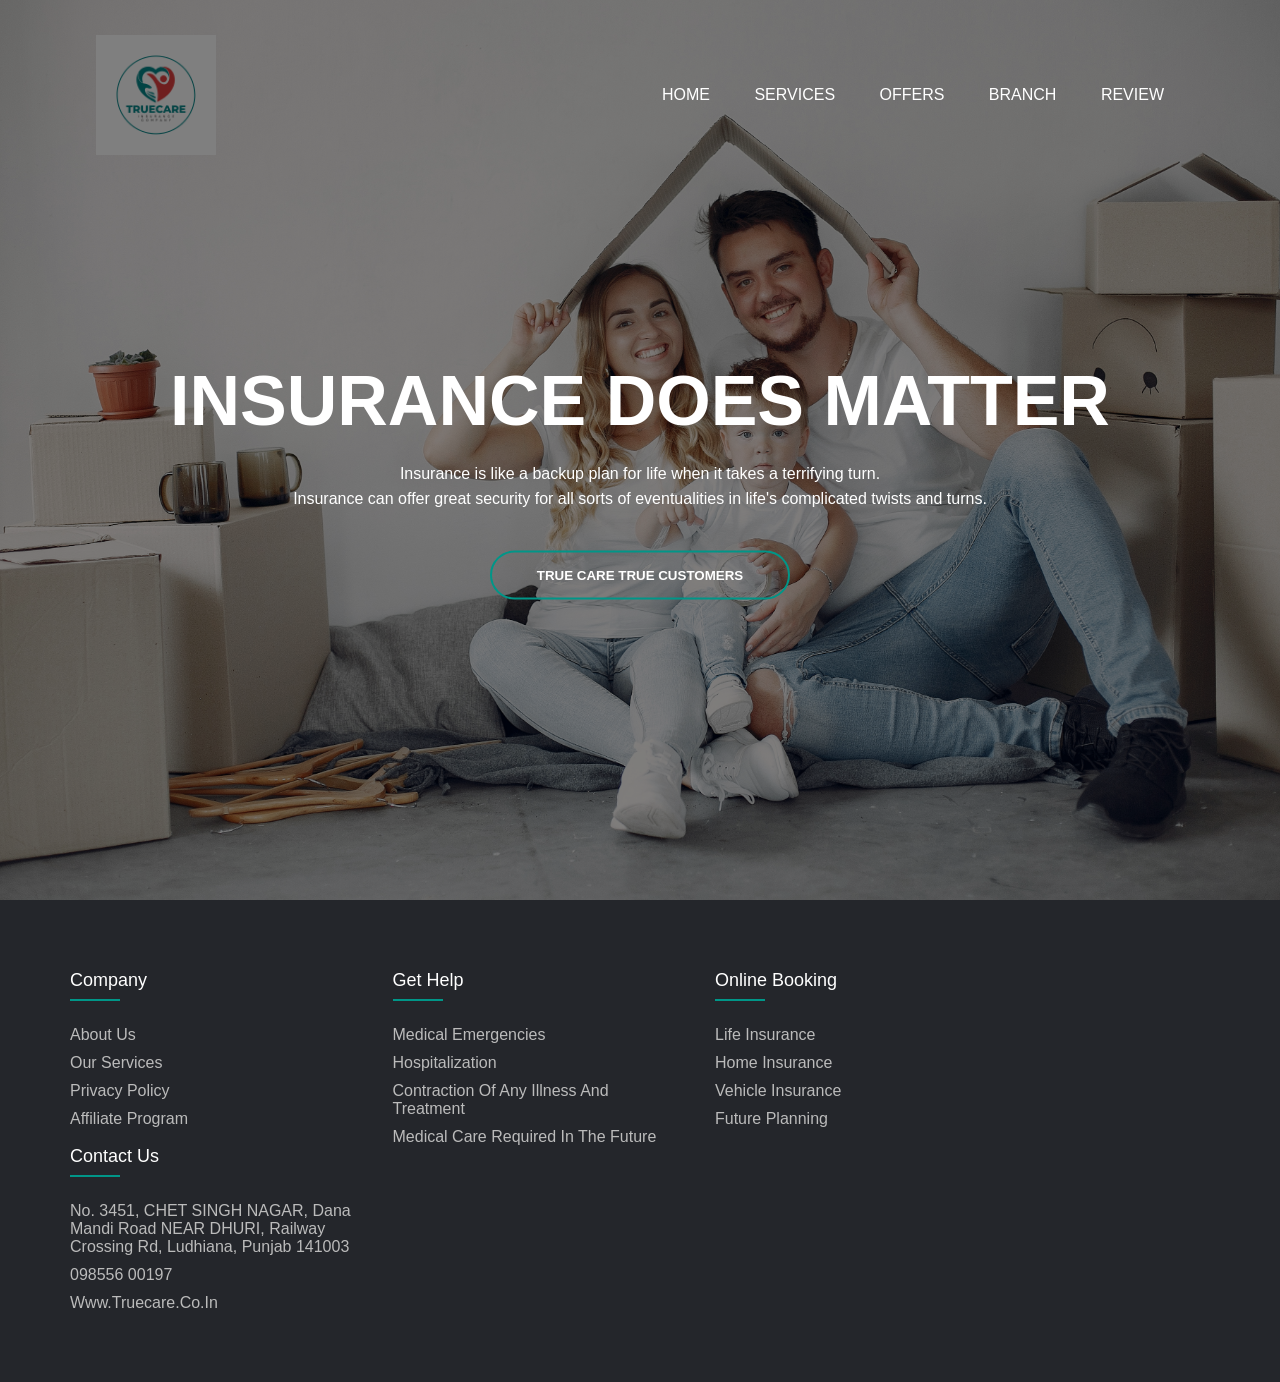
<file: src/pages/Insurance/index.html>
<!DOCTYPE html>
<html lang="en">
<head>
    <meta charset="UTF-8">
    <meta name="viewport" content="width=device-width, initial-scale=1.0">
    <title>Homepage</title>
    <link rel="stylesheet" href="css/style.css">
</head>
<style>
    .banner::before {
            content: "";
            background: rgba(0, 0, 0, 0.5); /* Black with 50% opacity */
            position: absolute;
            top: 0;
            left: 0;
            right: 0;
            bottom: 0;
        }

        .banner h1, .banner p {
            position: relative;
            z-index: 1;
        }
</style>
<body>
    <header>
        <div class="banner" style="background-image: url(pictures/family-moving-using-boxes.jpg);">
            <div class="navbar">
                <img src="pictures/Blue Elegant Concept Foundation Logo.png" alt="Logo" class="logo">
                <ul>
                    <li><a href="homepage.html">Home</a></li>
                    <li><a href="services.html">Services</a></li>
                    <li><a href="offers.html">Offers</a></li>
                    <li><a href="vehicle.html">Branch</a></li>
                    <li><a href="#">Review</a></li>
                </ul>
            </div>
            <div class="content">
                
                    <h1>INSURANCE DOES MATTER</h1>
                    <p>Insurance is like a backup plan for life when it takes a terrifying turn.<br>
                        Insurance can offer great security for all sorts of eventualities in life's complicated twists and turns.</p>
                    <div>
                        <button type="button" onclick="location.href='#'"><span></span>TRUE CARE TRUE CUSTOMERS</button>
                    </div>
                </div>
            
        </div>
    </header>
    <footer class="footer">
        <div class="containerf">
            <div class="row">
                <div class="footer-col">
                    <h4>Company</h4>
                    <ul>
                        <li><a href="#">About Us</a></li>
                        <li><a href="#">Our Services</a></li>
                        <li><a href="#">Privacy Policy</a></li>
                        <li><a href="#">Affiliate Program</a></li>
                    </ul>
                </div>
                <div class="footer-col">
                    <h4>Get Help</h4>
                    <ul>
                        <li><a href="#">Medical Emergencies</a></li>
                        <li><a href="#">Hospitalization</a></li>
                        <li><a href="#">Contraction of Any Illness and Treatment</a></li>
                        <li><a href="#">Medical Care Required in the Future</a></li>
                    </ul>
                </div>
                <div class="footer-col">
                    <h4>Online Booking</h4>
                    <ul>
                        <li><a href="#">Life Insurance</a></li>
                        <li><a href="#">Home Insurance</a></li>
                        <li><a href="#">Vehicle Insurance</a></li>
                        <li><a href="#">Future Planning</a></li>
                    </ul>
                </div>
                <div class="footer-col">
                    <h4>Contact Us</h4>
                    <ul>
                        <li><a href="#">No. 3451, CHET SINGH NAGAR, Dana Mandi Road NEAR DHURI, Railway Crossing Rd,
                                Ludhiana, Punjab 141003</a></li>
                        <li><a href="#">098556 00197</a></li>
                        <li><a href="#">www.truecare.co.in</a></li>
                    </ul>
                </div>
            </div>
        </div>
    </footer>
</body>
</html>
</file>
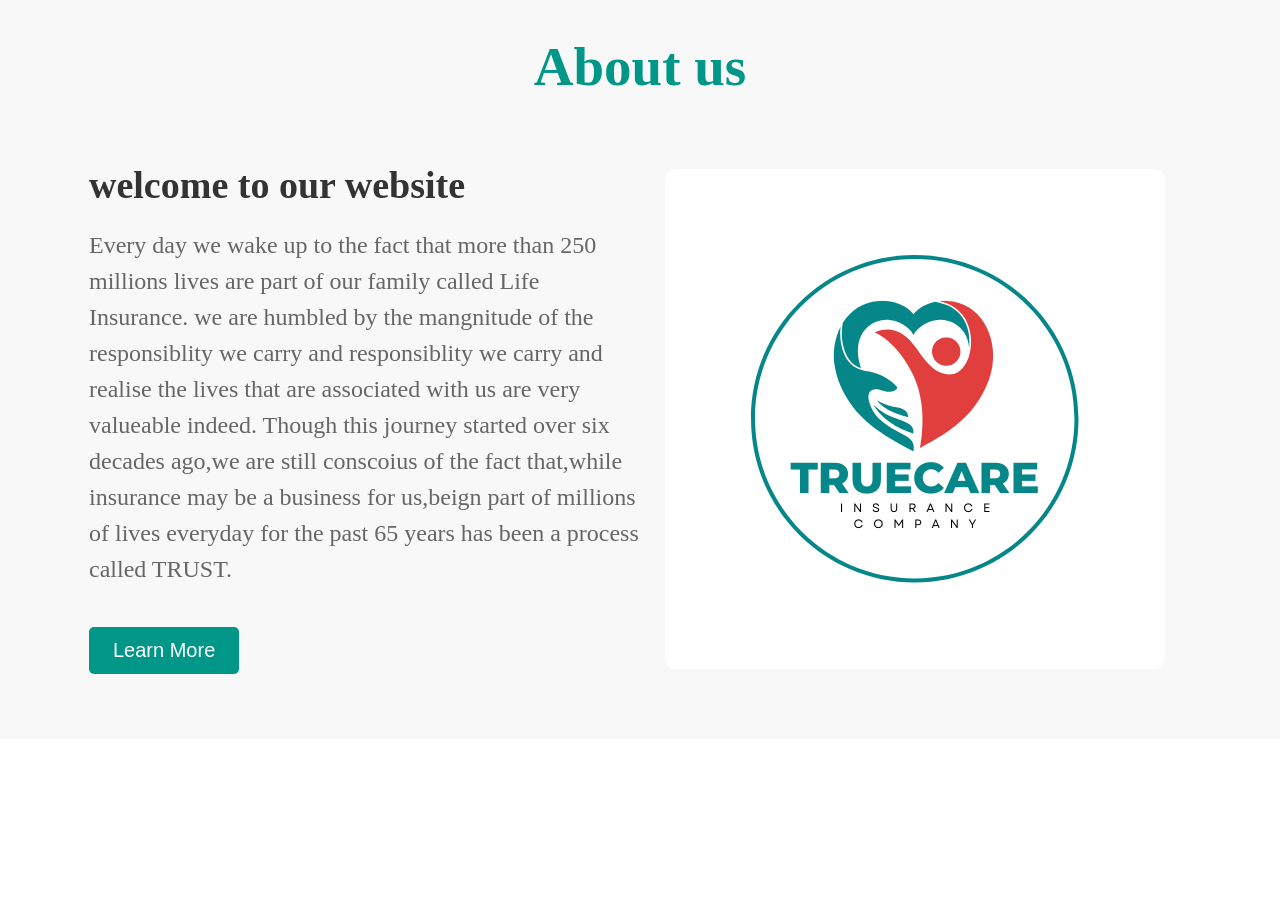
<file: src/pages/Insurance/about.html>
<html>
    <head>
        <title></title>
        <meta charset="utf-8">
        <meta name ="veiwport"content="width=device-width,initial-scale=1.0">
        <link rel="stylesheet" href="css/about.css">
 
    </head>  
    <body>
        <section class="hero">
            <div class="heading">
                <h1> About us</h1>
            </div> 
            <div class="container">
                <div class="hero-content">
                    <h2>welcome to our website</h2>
                    <p> Every day we wake up to the fact that more than 250 millions lives are part of our family called Life Insurance.
                        we are humbled by the mangnitude of the responsiblity we carry and responsiblity we carry and realise the lives that are associated with us are very valueable indeed.
                        Though this journey started over six decades ago,we are still conscoius of the fact that,while insurance may be a business for us,beign part of millions of lives everyday for the past 65 years has been a process called TRUST.
                     </p>
                <button class="cta-button"> Learn More</button>
                </div>
                <div class="hero-image">
                <img src="pictures/Blue Elegant Concept Foundation Logo.png" alt="">
                
              </div>
            </div>
        </section>

    </body>
</html>
</file>
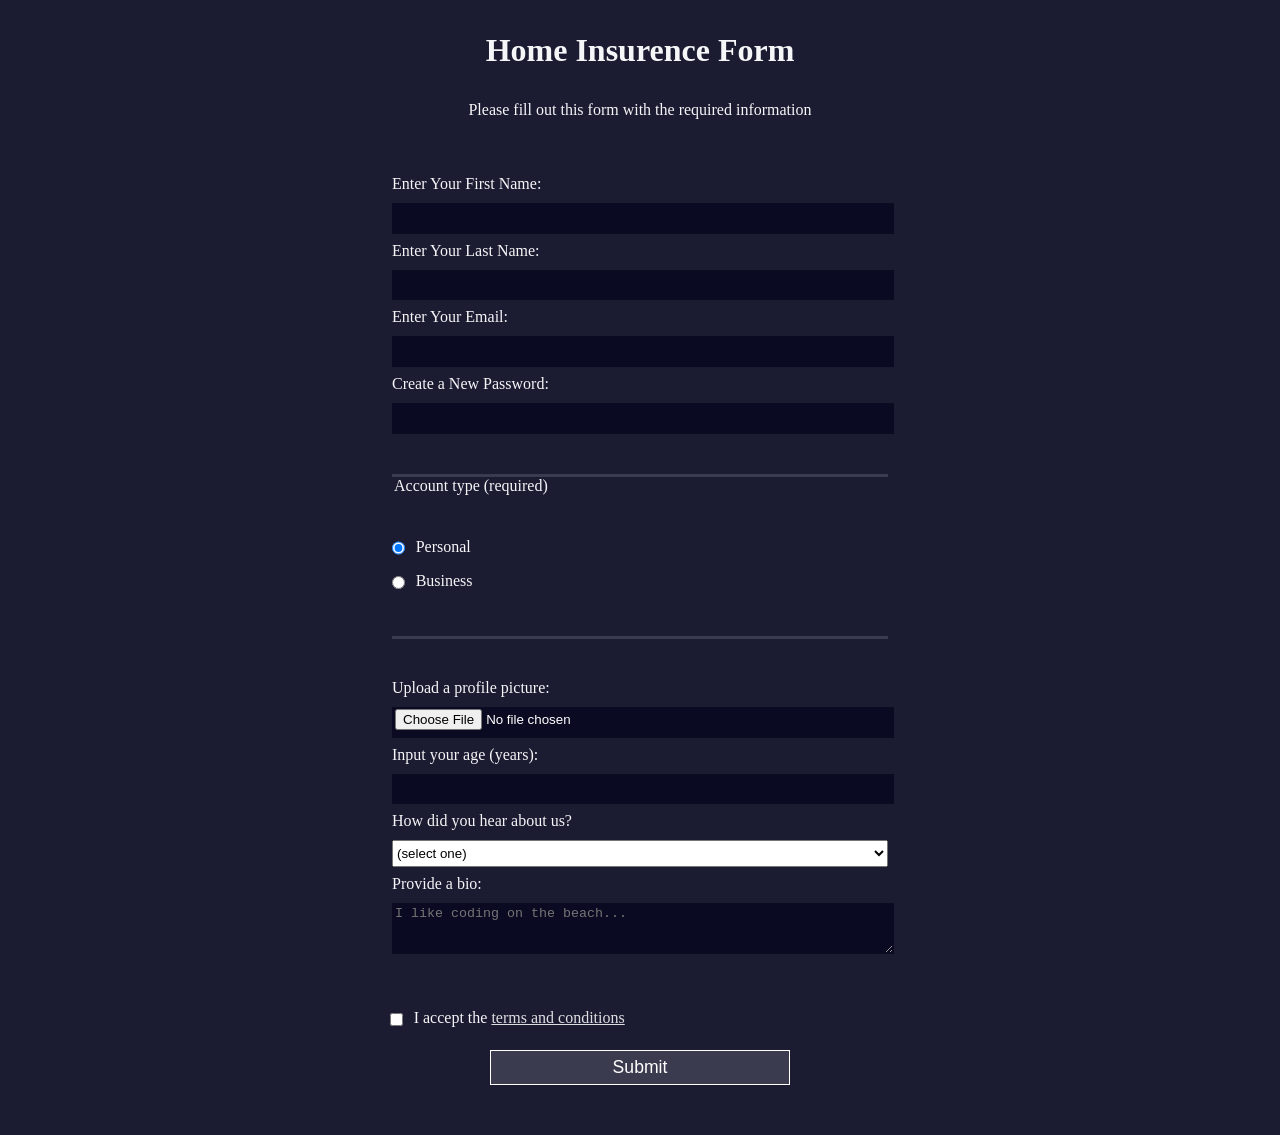
<file: src/pages/Insurance/homeinsurence.html>
<!DOCTYPE html>
<html lang="en">
  <head>
    <meta charset="UTF-8">
    <title>Registration Form</title>
    <link rel="stylesheet" href="css/insurence.css" />
  </head>
  <body>
    <h1>Home Insurence Form</h1>
    <p>Please fill out this form with the required information</p>
    <form method="post" action='https://register-demo.freecodecamp.org'>
      <fieldset>
        <label for="first-name">Enter Your First Name: <input id="first-name" name="first-name" type="text" required /></label>
        <label for="last-name">Enter Your Last Name: <input id="last-name" name="last-name" type="text" required /></label>
        <label for="email">Enter Your Email: <input id="email" name="email" type="email" required /></label>
        <label for="new-password">Create a New Password: <input id="new-password" name="new-password" type="password" pattern="[a-z0-5]{8,}" required /></label>
      </fieldset>
      <fieldset>
        <legend>Account type (required)</legend>
        <label for="personal-account"><input id="personal-account" type="radio" name="account-type" class="inline" checked /> Personal</label>
        <label for="business-account"><input id="business-account" type="radio" name="account-type" class="inline" /> Business</label>
      </fieldset>
      <fieldset>
        <label for="profile-picture">Upload a profile picture: <input id="profile-picture" type="file" name="file" /></label>
        <label for="age">Input your age (years): <input id="age" type="number" name="age" min="13" max="120" /></label>
        <label for="referrer">How did you hear about us?
          <select id="referrer" name="referrer">
            <option value="">(select one)</option>
            <option value="1">freeCodeCamp News</option>
            <option value="2">freeCodeCamp YouTube Channel</option>
            <option value="3">freeCodeCamp Forum</option>
            <option value="4">Other</option>
          </select>
        </label>
        <label for="bio">Provide a bio:
          <textarea id="bio" name="bio" rows="3" cols="30" placeholder="I like coding on the beach..."></textarea>
        </label>
      </fieldset>
      <label for="terms-and-conditions">
        <input class="inline" id="terms-and-conditions" type="checkbox" required name="terms-and-conditions" /> I accept the <a href="https://www.freecodecamp.org/news/terms-of-service/">terms and conditions</a>
      </label>
      <input type="submit" value="Submit" />
    </form>
  </body>
</html>
</file>
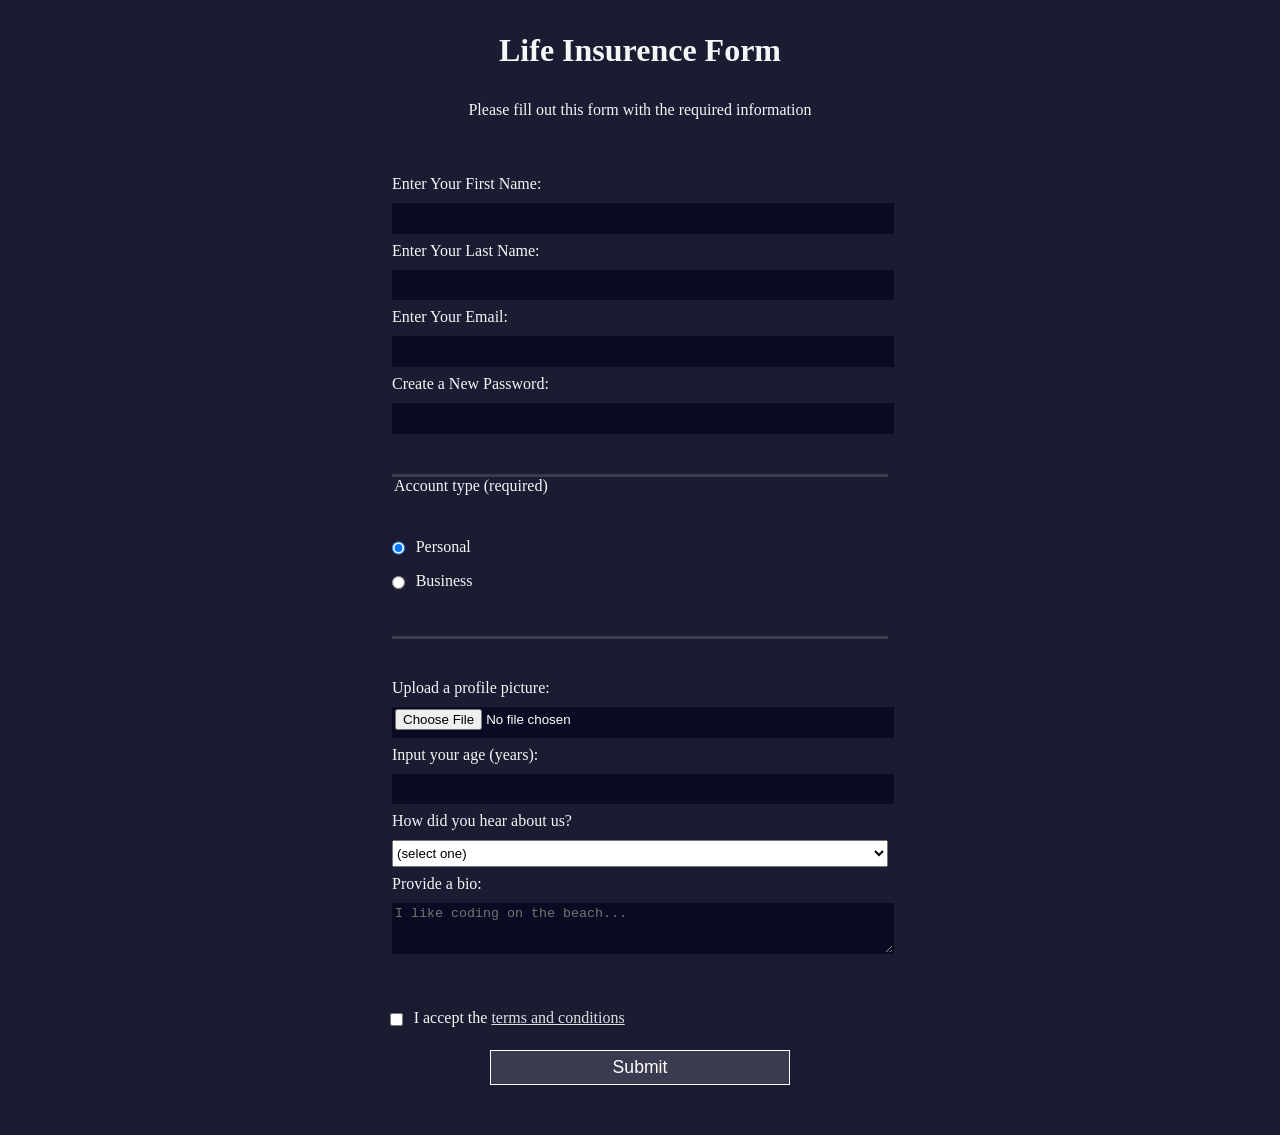
<file: src/pages/Insurance/lifeinsurence.html>
<!DOCTYPE html>
<html lang="en">
  <head>
    <meta charset="UTF-8">
    <title>Registration Form</title>
    <link rel="stylesheet" href="css/insurence.css" />
  </head>
  <body>
    <h1>Life Insurence Form</h1>
    <p>Please fill out this form with the required information</p>
    <form method="post" action='https://register-demo.freecodecamp.org'>
      <fieldset>
        <label for="first-name">Enter Your First Name: <input id="first-name" name="first-name" type="text" required /></label>
        <label for="last-name">Enter Your Last Name: <input id="last-name" name="last-name" type="text" required /></label>
        <label for="email">Enter Your Email: <input id="email" name="email" type="email" required /></label>
        <label for="new-password">Create a New Password: <input id="new-password" name="new-password" type="password" pattern="[a-z0-5]{8,}" required /></label>
      </fieldset>
      <fieldset>
        <legend>Account type (required)</legend>
        <label for="personal-account"><input id="personal-account" type="radio" name="account-type" class="inline" checked /> Personal</label>
        <label for="business-account"><input id="business-account" type="radio" name="account-type" class="inline" /> Business</label>
      </fieldset>
      <fieldset>
        <label for="profile-picture">Upload a profile picture: <input id="profile-picture" type="file" name="file" /></label>
        <label for="age">Input your age (years): <input id="age" type="number" name="age" min="13" max="120" /></label>
        <label for="referrer">How did you hear about us?
          <select id="referrer" name="referrer">
            <option value="">(select one)</option>
            <option value="1">freeCodeCamp News</option>
            <option value="2">freeCodeCamp YouTube Channel</option>
            <option value="3">freeCodeCamp Forum</option>
            <option value="4">Other</option>
          </select>
        </label>
        <label for="bio">Provide a bio:
          <textarea id="bio" name="bio" rows="3" cols="30" placeholder="I like coding on the beach..."></textarea>
        </label>
      </fieldset>
      <label for="terms-and-conditions">
        <input class="inline" id="terms-and-conditions" type="checkbox" required name="terms-and-conditions" /> I accept the <a href="https://www.freecodecamp.org/news/terms-of-service/">terms and conditions</a>
      </label>
      <input type="submit" value="Submit" />
    </form>
  </body>
</html>
</file>
<file: src/pages/Insurance/css/style.css>
*{
    margin: 0;
    padding: 0;
    font-family: sans-serif;
}
.banner{
    width: 100%;
    height: 100vh;
    background-image: linear-gradient(rgba(0,0,0,0.75),rgba(0,0,0,0.75)),url("C:\Users\NEHA\Documents\insurance\pictures\pic.jpg");
    background-size: cover;
    background-position: center;

} 
.navbar{
    width: 85%;
    margin: auto;
    padding: 35px 0;
    display: flex;
    align-items: center;
    justify-content: space-between;
}
.logo{
    width: 120px;
    cursor:pointer ;
}
.navbar ul li{
    list-style: none;
    display: inline-block;
    margin: 0 20px;
    position: relative;
}
.navbar ul li a{
    text-decoration: none;
    color: #fff;
    text-transform: uppercase;
}
.navbar ul li::after{
    content: '';
    height: 3px;
    width: 0;
    background: #009688;
    position: absolute;
    left: 0;
    bottom: -10px;
    transition: 0.5s;
}
.navbar ul li:hover::after{
    width: 100%;
}
.content{
    width: 100%;
    position: absolute;
    top: 50%;
    transform: translateY(-50%);
    text-align: center;
    color: #fff;
}
.content h1{
    font-size: 70px;
    margin-top: 80px;
}
.content p{
    margin: 20px auto;
    font-weight: 100;
    line-height: 25px;
}
button{
    width: 300px;
    padding: 15px 0;
    text-align: center;
    margin: 20px 10px;
    border-radius: 25px;
    font-weight: bold;
    border: 2px solid #009688;
    background: transparent;
    color: #fff;
    cursor: pointer;
    position: relative;
    overflow: hidden;
 }
 span{
    background: #009688;
    height: 100%;
    width: 0;
    border-radius: 25px;
    position: absolute;
    left: 0;
    bottom: 0;
    z-index: -1;
    transition: 0.5s;
 }
 button:hover span{
    width: 100%;
 }
 button:hover{
    border: none;
 }
 .containerf{
    max-width: 1170px;
    background-color: #24262b ;
    margin: auto;
 }
 .row{
    display: flex;
    flex-wrap: wrap;
 }
 ul{
    list-style: none;
 }
.footer{
    background-color: #24262b;
    padding: 70px 0;
}
.footer-col{
    width: 25%;
    padding: 0 15px;
}
.footer-col h4{
    font-size: 18px;
    color: #ffffff;
    text-transform: capitalize;
    margin-bottom: 35px; 
    font-weight: 500;
    position: relative;
}
.footer-col h4::before{
    content: '';
    position: absolute;
    left: 0;
    bottom: -10px;
    background-color: #009688;
    height: 2px;
    box-sizing: border-box;
    width: 50px;
}
.footer-col ul li:not(:last-child){
    margin-bottom: 10px;
}
.footer-col ul li a{
    font-size: 16px;
    text-transform: capitalize;
    color: #ffffff;
    text-decoration: none;
    font-weight: 300;
    color: #bbb;
    display: block;
    transition: all 0.3s ease;
}
.footer-col ul li a:hover{
    color: #ffffff;
    padding-left: 8px;
}
</file>
<file: src/pages/Insurance/css/about.css>
*{
    margin:0px;
    padding:0px;
    box-sizing:"Arial",sans-serif;
}
.hero{
    background-color: #f8f8f8;
    overflow:hidden;
}
.heading h1{
    color:#009688;
    font-size:55px;
    text-align:center;
    margin-top: 35px;
}
.container{
    display:flex;
    justify-content: center;
    align-items: center;
    width:90%;
    margin: 65px auto;
}
.hero-content{
    flex: 1;
    width:600px;
    margin:0px 25px;
    animation: fadeInup 2s ease;
}
.hero-content h2{
    font-size: 38px;
    margin-bottom: 20px;
    color:#333;
}
.hero-content p{
    font-size: 24px;
    line-height: 1.5;
    margin-bottom: 40px;
    color:#666;
}
.hero-content button{
    display: inline-block;
    background-color:#009688;
    color:#fff;
    padding: 12px 24px;
    border-radius: 5px;
    font-size: 20px;
    border: none;
    cursor:pointer;
    transition: 0.3s ease;
}
.hero-content button:hover{
    background-color: #009688;
    transform: scale(1.1);
}
.hero-image{
    flex:1;
    width: 500px;
    margin: auto;
    animation: fadeInRight 2s ease;
}
img{
    width: 500px;
    height: auto;
    border-radius: 10px;
}
@media screen and(max-width:768px){
    .heading h1{
        font-size: 45px;
        margin-top: 30px;

    }
    .hero{
        margin:0px;
    }
    .container{
        width: 100;
        flex-direction: column;
        margin: 0px;
        padding:0px 40px;
    }
    .hero-content{
        width: 100%;
        margin:35px 0px;
    }
    .hero-content h2{
        font-size: 30px;
    }
.hero-content p{
    font-size: 18px;
    margin-bottom: 20px;
}
.hero-content button{
    font-size: 16px;
    padding: 8px 16px;
}
.hero-image{
    width: 100%;
}
}
@keyframes fadeInUp{
    0%{
        opacity: 0;
        transform: translatey(50px);
    }
    100%{
        opacity: 1;
        transform: translatey(0px);
}
    
}
@keyframes fadeInRigth{
    0%{
        opacity: 0;
        transform: translatex(-50px);
    }
    100%{
        opacity: 1;
        transform: translatex(0px);
    }
}
</file>
<file: src/pages/Insurance/css/insurence.css>
body {
    width: 100%;
    height: 100vh;
    margin: 0;
    background-color: #1b1b32;
    color: #f5f6f7;
    font-family: Tahoma;
    font-size: 16px;
  }
  
  h1, p {
    margin: 1em auto;
    text-align: center;
  }
  
  form {
    width: 60vw;
    max-width: 500px;
    min-width: 300px;
    margin: 0 auto;
    padding-bottom: 2em;
  }
  
  fieldset {
    border: none;
    padding: 2rem 0;
    border-bottom: 3px solid #3b3b4f;
  }
  
  fieldset:last-of-type {
    border-bottom: none;
  }
  
  label {
    display: block;
    margin: 0.5rem 0;
  }
  
  input,
  textarea,
  select {
    margin: 10px 0 0 0;
    width: 100%;
    min-height: 2em;
  }
  
  input, textarea {
    background-color: #0a0a23;
    border: 1px solid #0a0a23;
    color: #ffffff;
  }
  
  .inline {
    width: unset;
    margin: 0 0.5em 0 0;
    vertical-align: middle;
  }
  
  input[type="submit"] {
    display: block;
    width: 60%;
    margin: 1em auto;
    height: 2em;
    font-size: 1.1rem;
    background-color: #3b3b4f;
    border-color: white;
    min-width: 300px;
  }
  
  input[type="file"] {
    padding: 1px 2px;
  }
  
  .inline{
    display: inline; 
  }
  
  a {
    color: #dfdfe2;
  }
</file>
